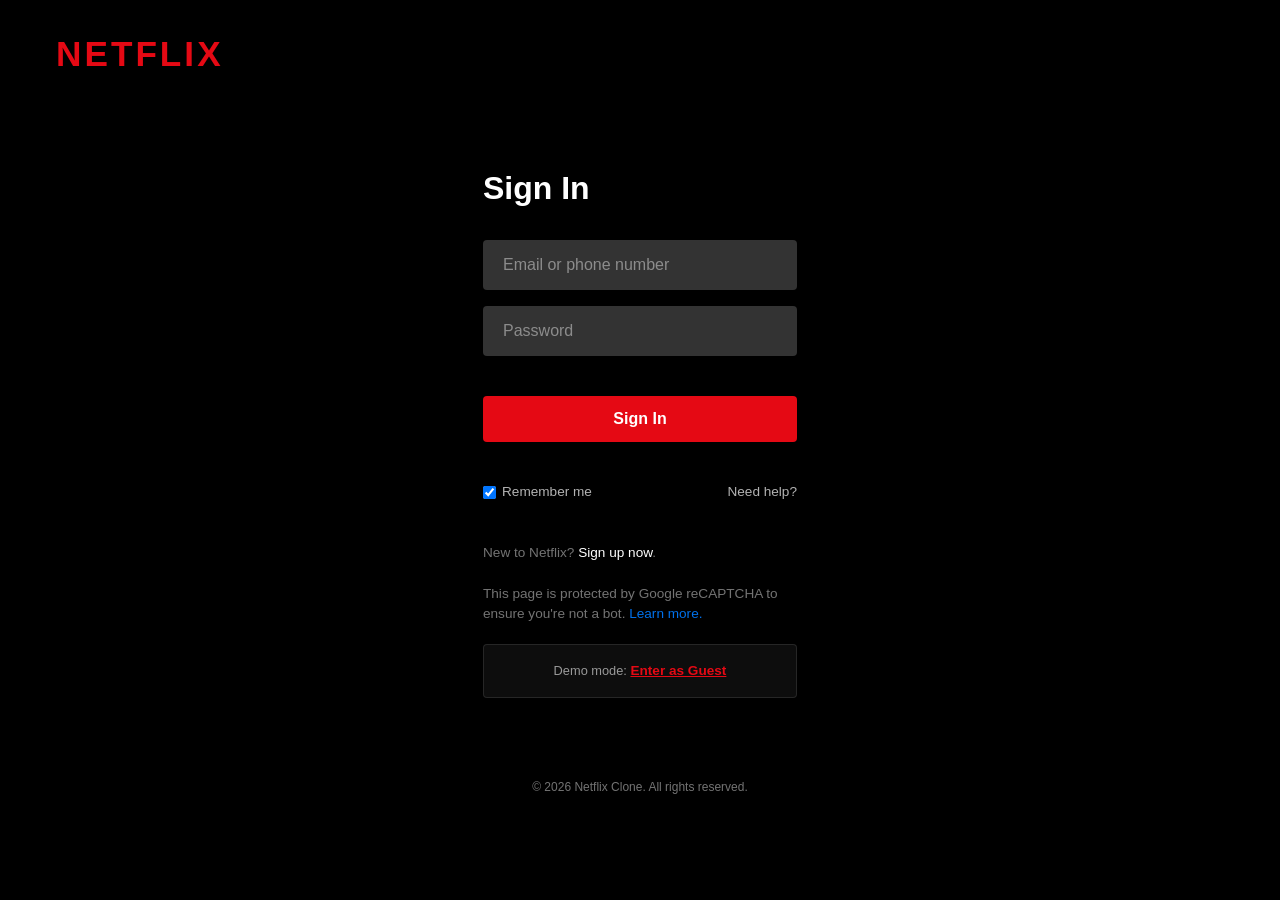
<file: index.html>
<!DOCTYPE html>
<html lang="en">
<head>
  <meta charset="UTF-8">
  <meta name="viewport" content="width=device-width, initial-scale=1.0">
  <title>Netflix Clone</title>
  <link rel="stylesheet" href="style.css">
  <link rel="icon" type="image/svg+xml" href="data:image/svg+xml,%3Csvg xmlns='http://www.w3.org/2000/svg' viewBox='0 0 24 24' fill='%23E50914'%3E%3Cpath d='M5.5 2h3.5l5.5 20h-3.5z'/%3E%3Cpath d='M15 2h3.5l-5.5 20h-3.5z' opacity='0.7'/%3E%3C/svg%3E">
</head>
<body data-page="home">

  <!-- Loading Screen -->
  <div id="loading-screen" class="loading-screen" role="status" aria-label="Loading">
    <div class="loading-logo">NETFLIX</div>
    <div class="loading-spinner"></div>
  </div>

  <!-- Scroll Progress -->
  <div id="scroll-progress" class="scroll-progress" role="progressbar" aria-label="Page scroll progress"></div>

  <!-- Navigation -->
  <nav id="navbar" class="navbar" role="navigation" aria-label="Main navigation">
    <div class="nav-container">
      <div class="nav-left">
        <a href="index.html" class="nav-logo" aria-label="Netflix Home">NETFLIX</a>
        <ul class="nav-links" id="nav-links">
          <li><a href="index.html" class="nav-link active">Home</a></li>
          <li><a href="tv-shows.html" class="nav-link">TV Shows</a></li>
          <li><a href="movies.html" class="nav-link">Movies</a></li>
          <li><a href="new-popular.html" class="nav-link">New & Popular</a></li>
          <li><a href="my-list.html" class="nav-link">My List</a></li>
        </ul>
      </div>
      <div class="nav-right">
        <div class="search-container" role="search" aria-label="Search movies">
          <button class="search-toggle" id="search-toggle" aria-label="Toggle search">
            <svg viewBox="0 0 24 24" width="24" height="24" fill="currentColor"><path d="M15.5 14h-.79l-.28-.27A6.471 6.471 0 0 0 16 9.5 6.5 6.5 0 1 0 9.5 16c1.61 0 3.09-.59 4.23-1.57l.27.28v.79l5 4.99L20.49 19l-4.99-5zm-6 0C7.01 14 5 11.99 5 9.5S7.01 5 9.5 5 14 7.01 14 9.5 11.99 14 9.5 14z"/></svg>
          </button>
          <input type="text" id="search-input" class="search-input" placeholder="Titles, people, genres" aria-label="Search for movies">
        </div>
        <button class="nav-icon notification-btn" aria-label="Notifications">
          <svg viewBox="0 0 24 24" width="24" height="24" fill="currentColor"><path d="M12 22c1.1 0 2-.9 2-2h-4c0 1.1.9 2 2 2zm6-6v-5c0-3.07-1.63-5.64-4.5-6.32V4c0-.83-.67-1.5-1.5-1.5s-1.5.67-1.5 1.5v.68C7.64 5.36 6 7.92 6 11v5l-2 2v1h16v-1l-2-2z"/></svg>
        </button>
        <div class="profile-dropdown" id="profile-dropdown">
          <button class="profile-btn" aria-label="User profile" aria-haspopup="true" aria-expanded="false">
            <svg viewBox="0 0 24 24" width="32" height="32" fill="currentColor"><path d="M12 12c2.21 0 4-1.79 4-4s-1.79-4-4-4-4 1.79-4 4 1.79 4 4 4zm0 2c-2.67 0-8 1.34-8 4v2h16v-2c0-2.66-5.33-4-8-4z"/></svg>
            <svg class="dropdown-arrow" viewBox="0 0 24 24" width="16" height="16" fill="currentColor"><path d="M7 10l5 5 5-5z"/></svg>
          </button>
          <div class="dropdown-menu" role="menu">
            <a role="menuitem" class="profile-email" style="color:#b3b3b3;font-size:0.8rem;cursor:default;pointer-events:none"></a>
            <hr>
            <a href="#" role="menuitem">Profile</a>
            <a href="#" role="menuitem">Account</a>
            <a href="#" role="menuitem">Help Center</a>
            <hr>
            <a href="#" role="menuitem" class="signout-link">Sign out of Netflix</a>
          </div>
        </div>
        <button class="hamburger" id="hamburger" aria-label="Toggle menu" aria-expanded="false">
          <span></span><span></span><span></span>
        </button>
      </div>
    </div>
  </nav>

  <!-- Mobile Menu -->
  <div id="mobile-menu" class="mobile-menu" role="navigation" aria-label="Mobile navigation">
    <ul>
      <li><a href="index.html">Home</a></li>
      <li><a href="tv-shows.html">TV Shows</a></li>
      <li><a href="movies.html">Movies</a></li>
      <li><a href="new-popular.html">New & Popular</a></li>
      <li><a href="my-list.html">My List</a></li>
    </ul>
  </div>

  <!-- Hero Section -->
  <section id="home" class="hero" aria-label="Featured movie">
    <div class="hero-background">
      <div class="hero-overlay"></div>
      <div class="hero-gradient"></div>
    </div>
    <div class="hero-content">
      <div class="hero-badge">NETFLIX ORIGINAL</div>
      <h1 class="hero-title">Arcane</h1>
      <div class="hero-meta">
        <span class="hero-match">98% Match</span>
        <span class="hero-year">2021</span>
        <span class="hero-rating">TV-14</span>
        <span class="hero-seasons">1 Season</span>
        <span class="hero-hd">HD</span>
      </div>
      <p class="hero-description">Set in the utopian region of Piltover and the oppressed underground of Zaun, the story follows the origins of two iconic League of Legends champions and the power that will tear them apart.</p>
      <div class="hero-buttons">
        <button class="btn btn-primary play-btn" aria-label="Play">
          <svg viewBox="0 0 24 24" width="24" height="24" fill="currentColor"><path d="M8 5v14l11-7z"/></svg>
          Play
        </button>
        <button class="btn btn-secondary more-info-btn" aria-label="More information">
          <svg viewBox="0 0 24 24" width="24" height="24" fill="currentColor"><path d="M12 2C6.48 2 2 6.48 2 12s4.48 10 10 10 10-4.48 10-10S17.52 2 12 2zm-2 15l-5-5 1.41-1.41L10 14.17l7.59-7.59L19 8l-9 9z"/></svg>
          More Info
        </button>
      </div>
    </div>
    <div class="hero-fade-bottom"></div>
  </section>

  <!-- Main Content -->
  <main class="main-content">

    <!-- Movie Rows -->
    <section class="movie-rows" id="movie-rows" aria-label="Movie categories">

      <!-- Trending Now -->
      <div class="movie-row" data-category="trending">
        <div class="row-header">
          <h2 class="row-title">Trending Now</h2>
          <div class="row-controls">
            <button class="row-btn prev-btn" aria-label="Previous">&#8249;</button>
            <button class="row-btn next-btn" aria-label="Next">&#8250;</button>
          </div>
        </div>
        <div class="row-container" id="row-trending">
          <div class="row-scroll"></div>
        </div>
      </div>

      <!-- Popular on Netflix -->
      <div class="movie-row" data-category="popular">
        <div class="row-header">
          <h2 class="row-title">Popular on Netflix</h2>
          <div class="row-controls">
            <button class="row-btn prev-btn" aria-label="Previous">&#8249;</button>
            <button class="row-btn next-btn" aria-label="Next">&#8250;</button>
          </div>
        </div>
        <div class="row-container" id="row-popular">
          <div class="row-scroll"></div>
        </div>
      </div>

      <!-- Action Movies -->
      <div class="movie-row" data-category="action">
        <div class="row-header">
          <h2 class="row-title">Action Movies</h2>
          <div class="row-controls">
            <button class="row-btn prev-btn" aria-label="Previous">&#8249;</button>
            <button class="row-btn next-btn" aria-label="Next">&#8250;</button>
          </div>
        </div>
        <div class="row-container" id="row-action">
          <div class="row-scroll"></div>
        </div>
      </div>

      <!-- Comedy Movies -->
      <div class="movie-row" data-category="comedy">
        <div class="row-header">
          <h2 class="row-title">Comedy Movies</h2>
          <div class="row-controls">
            <button class="row-btn prev-btn" aria-label="Previous">&#8249;</button>
            <button class="row-btn next-btn" aria-label="Next">&#8250;</button>
          </div>
        </div>
        <div class="row-container" id="row-comedy">
          <div class="row-scroll"></div>
        </div>
      </div>

      <!-- Horror Movies -->
      <div class="movie-row" data-category="horror">
        <div class="row-header">
          <h2 class="row-title">Horror Movies</h2>
          <div class="row-controls">
            <button class="row-btn prev-btn" aria-label="Previous">&#8249;</button>
            <button class="row-btn next-btn" aria-label="Next">&#8250;</button>
          </div>
        </div>
        <div class="row-container" id="row-horror">
          <div class="row-scroll"></div>
        </div>
      </div>

      <!-- Sci-Fi -->
      <div class="movie-row" data-category="scifi">
        <div class="row-header">
          <h2 class="row-title">Sci-Fi</h2>
          <div class="row-controls">
            <button class="row-btn prev-btn" aria-label="Previous">&#8249;</button>
            <button class="row-btn next-btn" aria-label="Next">&#8250;</button>
          </div>
        </div>
        <div class="row-container" id="row-scifi">
          <div class="row-scroll"></div>
        </div>
      </div>

      <!-- Romance -->
      <div class="movie-row" data-category="romance">
        <div class="row-header">
          <h2 class="row-title">Romance</h2>
          <div class="row-controls">
            <button class="row-btn prev-btn" aria-label="Previous">&#8249;</button>
            <button class="row-btn next-btn" aria-label="Next">&#8250;</button>
          </div>
        </div>
        <div class="row-container" id="row-romance">
          <div class="row-scroll"></div>
        </div>
      </div>

      <!-- Crime & Thrillers -->
      <div class="movie-row" data-category="crime">
        <div class="row-header">
          <h2 class="row-title">Crime & Thrillers</h2>
          <div class="row-controls">
            <button class="row-btn prev-btn" aria-label="Previous">&#8249;</button>
            <button class="row-btn next-btn" aria-label="Next">&#8250;</button>
          </div>
        </div>
        <div class="row-container" id="row-crime">
          <div class="row-scroll"></div>
        </div>
      </div>

      <!-- New Releases -->
      <div class="movie-row" data-category="new">
        <div class="row-header">
          <h2 class="row-title">New Releases</h2>
          <div class="row-controls">
            <button class="row-btn prev-btn" aria-label="Previous">&#8249;</button>
            <button class="row-btn next-btn" aria-label="Next">&#8250;</button>
          </div>
        </div>
        <div class="row-container" id="row-new">
          <div class="row-scroll"></div>
        </div>
      </div>

      <!-- Top Rated -->
      <div class="movie-row" data-category="toprated">
        <div class="row-header">
          <h2 class="row-title">Top Rated</h2>
          <div class="row-controls">
            <button class="row-btn prev-btn" aria-label="Previous">&#8249;</button>
            <button class="row-btn next-btn" aria-label="Next">&#8250;</button>
          </div>
        </div>
        <div class="row-container" id="row-toprated">
          <div class="row-scroll"></div>
        </div>
      </div>

    </section>

    <!-- Continue Watching -->
    <section class="continue-watching" id="continue-watching" aria-label="Continue watching">
      <div class="row-header">
        <h2 class="row-title">Continue Watching</h2>
      </div>
      <div class="row-container">
        <div class="row-scroll" id="continue-row"></div>
      </div>
    </section>

  </main>

  <!-- My List Section -->
  <section id="mylist-section" class="mylist-section" aria-label="My List">
    <div class="row-header">
      <h2 class="row-title">My List</h2>
    </div>
    <div class="mylist-grid" id="mylist-grid"></div>
  </section>

  <!-- Search Results -->
  <section id="search-results" class="search-results hidden" aria-label="Search results">
    <div class="row-header">
      <h2 class="row-title">Search Results</h2>
    </div>
    <div class="search-grid" id="search-grid"></div>
    <div id="no-results" class="no-results hidden">No results found</div>
  </section>

  <!-- Footer -->
  <footer class="footer" role="contentinfo">
    <div class="footer-content">
      <div class="footer-social">
        <a href="#" aria-label="Facebook">
          <svg viewBox="0 0 24 24" width="24" height="24" fill="currentColor"><path d="M22 12c0-5.523-4.477-10-10-10S2 6.477 2 12c0 4.991 3.657 9.128 8.438 9.878v-6.987h-2.54V12h2.54V9.797c0-2.506 1.492-3.89 3.777-3.89 1.094 0 2.238.195 2.238.195v2.46h-1.26c-1.243 0-1.63.771-1.63 1.562V12h2.773l-.443 2.89h-2.33v6.988C18.343 21.128 22 16.991 22 12z"/></svg>
        </a>
        <a href="#" aria-label="Instagram">
          <svg viewBox="0 0 24 24" width="24" height="24" fill="currentColor"><path d="M12 2.163c3.204 0 3.584.012 4.85.07 3.252.148 4.771 1.691 4.919 4.919.058 1.265.069 1.645.069 4.849 0 3.205-.012 3.584-.069 4.849-.149 3.225-1.664 4.771-4.919 4.919-1.266.058-1.644.07-4.85.07-3.204 0-3.584-.012-4.849-.07-3.26-.149-4.771-1.699-4.919-4.92-.058-1.265-.07-1.644-.07-4.849 0-3.204.013-3.583.07-4.849.149-3.227 1.664-4.771 4.919-4.919 1.266-.057 1.645-.069 4.849-.069zM12 0C8.741 0 8.333.014 7.053.072 2.695.272.273 2.69.073 7.052.014 8.333 0 8.741 0 12c0 3.259.014 3.668.072 4.948.2 4.358 2.618 6.78 6.98 6.98C8.333 23.986 8.741 24 12 24c3.259 0 3.668-.014 4.948-.072 4.354-.2 6.782-2.618 6.979-6.98.059-1.28.073-1.689.073-4.948 0-3.259-.014-3.667-.072-4.947-.196-4.354-2.617-6.78-6.979-6.98C15.668.014 15.259 0 12 0zm0 5.838a6.162 6.162 0 1 0 0 12.324 6.162 6.162 0 0 0 0-12.324zM12 16a4 4 0 1 1 0-8 4 4 0 0 1 0 8zm6.406-11.845a1.44 1.44 0 1 0 0 2.881 1.44 1.44 0 0 0 0-2.881z"/></svg>
        </a>
        <a href="#" aria-label="Twitter">
          <svg viewBox="0 0 24 24" width="24" height="24" fill="currentColor"><path d="M18.244 2.25h3.308l-7.227 8.26 8.502 11.24H16.17l-5.214-6.817L4.99 21.75H1.68l7.73-8.835L1.254 2.25H8.08l4.713 6.231zm-1.161 17.52h1.833L7.084 4.126H5.117z"/></svg>
        </a>
        <a href="#" aria-label="YouTube">
          <svg viewBox="0 0 24 24" width="24" height="24" fill="currentColor"><path d="M23.498 6.186a3.016 3.016 0 0 0-2.122-2.136C19.505 3.545 12 3.545 12 3.545s-7.505 0-9.377.505A3.017 3.017 0 0 0 .502 6.186C0 8.07 0 12 0 12s0 3.93.502 5.814a3.016 3.016 0 0 0 2.122 2.136c1.871.505 9.376.505 9.376.505s7.505 0 9.377-.505a3.015 3.015 0 0 0 2.122-2.136C24 15.93 24 12 24 12s0-3.93-.502-5.814zM9.545 15.568V8.432L15.818 12l-6.273 3.568z"/></svg>
        </a>
      </div>
      <div class="footer-links">
        <div class="footer-col">
          <a href="#">FAQ</a>
          <a href="#">Investor Relations</a>
          <a href="#">Privacy</a>
          <a href="#">Speed Test</a>
        </div>
        <div class="footer-col">
          <a href="#">Help Center</a>
          <a href="#">Jobs</a>
          <a href="#">Cookie Preferences</a>
          <a href="#">Legal Notices</a>
        </div>
        <div class="footer-col">
          <a href="#">Account</a>
          <a href="#">Ways to Watch</a>
          <a href="#">Corporate Information</a>
          <a href="#">Only on Netflix</a>
        </div>
        <div class="footer-col">
          <a href="#">Media Center</a>
          <a href="#">Terms of Use</a>
          <a href="#">Contact Us</a>
        </div>
      </div>
      <div class="footer-bottom">
        <div class="language-selector">
          <svg viewBox="0 0 24 24" width="16" height="16" fill="currentColor"><path d="M12 2C6.48 2 2 6.48 2 12s4.48 10 10 10 10-4.48 10-10S17.52 2 12 2zm-1 17.93c-3.95-.49-7-3.85-7-7.93 0-.62.08-1.21.21-1.79L9 15v1c0 1.1.9 2 2 2v1.93zm6.9-2.54c-.26-.81-1-1.39-1.9-1.39h-1v-3c0-.55-.45-1-1-1H8v-2h2c.55 0 1-.45 1-1V7h2c1.1 0 2-.9 2-2v-.41c2.93 1.19 5 4.06 5 7.41 0 2.08-.8 3.97-2.1 5.39z"/></svg>
          <select id="language-select" aria-label="Language selection">
            <option value="en">English</option>
            <option value="es">Espa&ntilde;ol</option>
            <option value="fr">Fran&ccedil;ais</option>
          </select>
        </div>
        <p class="footer-copyright">&copy; 2026 Netflix Clone. All rights reserved.</p>
      </div>
    </div>
  </footer>

  <!-- Scroll to Top -->
  <button id="scroll-to-top" class="scroll-to-top" aria-label="Scroll to top">
    <svg viewBox="0 0 24 24" width="24" height="24" fill="currentColor"><path d="M7.41 15.41L12 10.83l4.59 4.58L18 14l-6-6-6 6z"/></svg>
  </button>

  <!-- Movie Modal -->
  <div id="movie-modal" class="modal" role="dialog" aria-modal="true" aria-label="Movie details">
    <div class="modal-overlay"></div>
    <div class="modal-content">
      <button class="modal-close" aria-label="Close modal">
        <svg viewBox="0 0 24 24" width="24" height="24" fill="currentColor"><path d="M19 6.41L17.59 5 12 10.59 6.41 5 5 6.41 10.59 12 5 17.59 6.41 19 12 13.41 17.59 19 19 17.59 13.41 12z"/></svg>
      </button>
      <div class="modal-backdrop">
        <div class="modal-backdrop-img"></div>
        <div class="modal-backdrop-overlay"></div>
      </div>
      <div class="modal-body">
        <div class="modal-poster">
          <img src="" alt="Movie poster" id="modal-poster-img" loading="lazy">
        </div>
        <div class="modal-info">
          <h2 id="modal-title" class="modal-title"></h2>
          <div class="modal-meta">
            <span id="modal-year" class="modal-year"></span>
            <span id="modal-rating" class="modal-rating-badge"></span>
            <span id="modal-duration" class="modal-duration"></span>
            <span id="modal-hd" class="modal-hd-badge">HD</span>
          </div>
          <div class="modal-actions">
            <button class="btn btn-primary modal-play-btn" aria-label="Play">
              <svg viewBox="0 0 24 24" width="24" height="24" fill="currentColor"><path d="M8 5v14l11-7z"/></svg>
              Play
            </button>
            <button class="btn btn-icon modal-add-btn" aria-label="Add to my list">
              <svg viewBox="0 0 24 24" width="24" height="24" fill="currentColor"><path d="M19 13h-6v6h-2v-6H5v-2h6V5h2v6h6v2z"/></svg>
            </button>
            <button class="btn btn-icon modal-like-btn" aria-label="Like">
              <svg viewBox="0 0 24 24" width="24" height="24" fill="currentColor"><path d="M16.5 3c-1.74 0-3.41.81-4.5 2.09C10.91 3.81 9.24 3 7.5 3 4.42 3 2 5.42 2 8.5c0 3.78 3.4 6.86 8.55 11.54L12 21.35l1.45-1.32C18.6 15.36 22 12.28 22 8.5 22 5.42 19.58 3 16.5 3zm-4.4 15.55l-.1.1-.1-.1C7.14 14.24 4 11.39 4 8.5 4 6.5 5.5 5 7.5 5c1.54 0 3.04.99 3.57 2.36h1.87C13.46 5.99 14.96 5 16.5 5c2 0 3.5 1.5 3.5 3.5 0 2.89-3.14 5.74-7.9 10.05z"/></svg>
            </button>
          </div>
          <p id="modal-description" class="modal-description"></p>
          <div class="modal-details">
            <p><strong>Cast:</strong> <span id="modal-cast"></span></p>
            <p><strong>Genres:</strong> <span id="modal-genres"></span></p>
            <p><strong>Rating:</strong> <span id="modal-rating-text"></span></p>
          </div>
        </div>
      </div>
    </div>
  </div>

  <script src="data.js"></script>
  <script src="script.js"></script>
</body>
</html>
</file>
<file: style.css>
/* ==============================
   CSS Variables / Root
   ============================== */
:root {
  --black: #141414;
  --dark-gray: #222;
  --medium-gray: #333;
  --light-gray: #808080;
  --white: #fff;
  --netflix-red: #e50914;
  --netflix-red-hover: #f40612;
  --transition-fast: 0.2s ease;
  --transition-normal: 0.3s ease;
  --transition-slow: 0.5s ease;
  --font-family: 'Helvetica Neue', Helvetica, Arial, sans-serif;
  --max-width: 1200px;
  --nav-height: 68px;
  --card-width: 220px;
  --card-height: 330px;
}

/* ==============================
   Reset & Base
   ============================== */
*, *::before, *::after {
  margin: 0;
  padding: 0;
  box-sizing: border-box;
}

html {
  scroll-behavior: smooth;
  scrollbar-width: thin;
  scrollbar-color: var(--medium-gray) var(--black);
}

::-webkit-scrollbar {
  width: 8px;
  height: 6px;
}

::-webkit-scrollbar-track {
  background: var(--black);
}

::-webkit-scrollbar-thumb {
  background: var(--medium-gray);
  border-radius: 4px;
}

::-webkit-scrollbar-thumb:hover {
  background: var(--light-gray);
}

body {
  font-family: var(--font-family);
  background-color: var(--black);
  color: var(--white);
  line-height: 1.5;
  overflow-x: hidden;
  -webkit-font-smoothing: antialiased;
}

a {
  color: inherit;
  text-decoration: none;
}

ul {
  list-style: none;
}

button {
  cursor: pointer;
  border: none;
  background: none;
  color: inherit;
  font-family: inherit;
  font-size: inherit;
}

img {
  max-width: 100%;
  display: block;
}

input {
  font-family: inherit;
  outline: none;
}

.hidden {
  display: none !important;
}

/* ==============================
   Loading Screen
   ============================== */
.loading-screen {
  position: fixed;
  inset: 0;
  z-index: 9999;
  display: flex;
  flex-direction: column;
  align-items: center;
  justify-content: center;
  gap: 30px;
  background: var(--black);
  animation: fadeOut 0.6s ease 1.5s forwards;
}

.loading-screen.loaded {
  pointer-events: none;
}

.loading-logo {
  font-size: 3rem;
  font-weight: 800;
  color: var(--netflix-red);
  letter-spacing: 4px;
  animation: pulse 1s ease-in-out infinite;
}

.loading-spinner {
  width: 48px;
  height: 48px;
  border: 4px solid var(--medium-gray);
  border-top-color: var(--netflix-red);
  border-radius: 50%;
  animation: spin 0.8s linear infinite;
}

@keyframes spin {
  to { transform: rotate(360deg); }
}

@keyframes pulse {
  0%, 100% { opacity: 1; transform: scale(1); }
  50% { opacity: 0.7; transform: scale(1.05); }
}

@keyframes fadeOut {
  to { opacity: 0; visibility: hidden; }
}

/* ==============================
   Scroll Progress
   ============================== */
.scroll-progress {
  position: fixed;
  top: 0;
  left: 0;
  width: 0%;
  height: 3px;
  background: var(--netflix-red);
  z-index: 9998;
  transition: width 0.1s linear;
}

/* ==============================
   Navigation
   ============================== */
.navbar {
  position: fixed;
  top: 0;
  left: 0;
  right: 0;
  z-index: 1000;
  height: var(--nav-height);
  transition: background var(--transition-normal);
  background: transparent;
}

.navbar.scrolled {
  background: var(--black);
  box-shadow: 0 2px 10px rgba(0,0,0,0.5);
}

.nav-container {
  max-width: 100%;
  height: 100%;
  padding: 0 40px;
  display: flex;
  align-items: center;
  justify-content: space-between;
}

.nav-left {
  display: flex;
  align-items: center;
  gap: 40px;
}

.nav-logo {
  font-size: 1.8rem;
  font-weight: 800;
  color: var(--netflix-red);
  letter-spacing: 3px;
  flex-shrink: 0;
}

.nav-links {
  display: flex;
  gap: 20px;
}

.nav-link {
  font-size: 0.875rem;
  color: #e5e5e5;
  transition: color var(--transition-fast);
  position: relative;
}

.nav-link:hover,
.nav-link.active {
  color: var(--white);
}

.nav-link.active::after {
  content: '';
  position: absolute;
  bottom: -4px;
  left: 0;
  width: 100%;
  height: 2px;
  background: var(--netflix-red);
}

.nav-right {
  display: flex;
  align-items: center;
  gap: 20px;
}

.search-container {
  display: flex;
  align-items: center;
  position: relative;
}

.search-toggle {
  display: flex;
  align-items: center;
  padding: 4px;
  color: var(--white);
  transition: color var(--transition-fast);
}

.search-toggle:hover {
  color: var(--light-gray);
}

.search-input {
  width: 0;
  padding: 6px 10px;
  border: 1px solid transparent;
  background: transparent;
  color: var(--white);
  font-size: 0.875rem;
  transition: all var(--transition-normal);
  border-radius: 4px;
}

.search-input.active {
  width: 240px;
  border-color: var(--white);
  background: var(--black);
}

.search-input::placeholder {
  color: var(--light-gray);
}

.nav-icon {
  display: flex;
  align-items: center;
  padding: 4px;
  color: var(--white);
}

.profile-dropdown {
  position: relative;
  cursor: pointer;
}

.profile-btn {
  display: flex;
  align-items: center;
  gap: 4px;
  color: var(--white);
  padding: 4px;
}

.dropdown-arrow {
  transition: transform var(--transition-fast);
}

.profile-dropdown.open .dropdown-arrow {
  transform: rotate(180deg);
}

.dropdown-menu {
  position: absolute;
  top: 100%;
  right: 0;
  min-width: 200px;
  background: rgba(0,0,0,0.9);
  border: 1px solid var(--medium-gray);
  border-radius: 4px;
  padding: 8px 0;
  opacity: 0;
  visibility: hidden;
  transform: translateY(8px);
  transition: all var(--transition-fast);
  margin-top: 8px;
}

.profile-dropdown.open .dropdown-menu {
  opacity: 1;
  visibility: visible;
  transform: translateY(0);
}

.dropdown-menu a {
  display: block;
  padding: 8px 16px;
  font-size: 0.875rem;
  color: #e5e5e5;
  transition: background var(--transition-fast);
}

.dropdown-menu a:hover {
  background: var(--medium-gray);
}

.dropdown-menu hr {
  border: none;
  border-top: 1px solid var(--medium-gray);
  margin: 8px 0;
}

.hamburger {
  display: none;
  flex-direction: column;
  gap: 5px;
  padding: 4px;
}

.hamburger span {
  width: 24px;
  height: 2px;
  background: var(--white);
  transition: all var(--transition-fast);
}

.hamburger.active span:nth-child(1) {
  transform: rotate(45deg) translate(5px, 5px);
}

.hamburger.active span:nth-child(2) {
  opacity: 0;
}

.hamburger.active span:nth-child(3) {
  transform: rotate(-45deg) translate(5px, -5px);
}

.mobile-menu {
  display: none;
  position: fixed;
  top: var(--nav-height);
  left: 0;
  right: 0;
  background: rgba(0,0,0,0.95);
  z-index: 999;
  padding: 20px 40px;
  transform: translateY(-100%);
  transition: transform var(--transition-normal);
}

.mobile-menu.open {
  transform: translateY(0);
}

.mobile-menu ul {
  display: flex;
  flex-direction: column;
  gap: 16px;
}

.mobile-menu a {
  font-size: 1.1rem;
  color: #e5e5e5;
  transition: color var(--transition-fast);
}

.mobile-menu a:hover {
  color: var(--white);
}

/* ==============================
   Hero Section
   ============================== */
.hero {
  position: relative;
  height: 85vh;
  min-height: 600px;
  display: flex;
  align-items: center;
  overflow: hidden;
}

.hero-background {
  position: absolute;
  inset: 0;
  background: linear-gradient(135deg, #1a1a2e 0%, #16213e 50%, #0f3460 100%);
  z-index: 0;
}

.hero-overlay {
  position: absolute;
  inset: 0;
  background: radial-gradient(ellipse at center, transparent 0%, rgba(20,20,20,0.6) 100%);
  z-index: 1;
}

.hero-gradient {
  position: absolute;
  bottom: 0;
  left: 0;
  right: 0;
  height: 150px;
  background: linear-gradient(to top, var(--black), transparent);
  z-index: 2;
}

.hero-content {
  position: relative;
  z-index: 3;
  max-width: 650px;
  padding: 0 40px;
  margin-top: 60px;
  animation: slideUp 1s ease 0.5s both;
}

.hero-badge {
  display: inline-block;
  font-size: 0.75rem;
  font-weight: 600;
  color: var(--netflix-red);
  letter-spacing: 3px;
  margin-bottom: 12px;
  padding: 4px 8px;
  border: 1px solid var(--netflix-red);
  border-radius: 2px;
}

.hero-title {
  font-size: 4rem;
  font-weight: 800;
  line-height: 1.1;
  margin-bottom: 12px;
  text-shadow: 2px 2px 4px rgba(0,0,0,0.5);
}

.hero-meta {
  display: flex;
  align-items: center;
  gap: 12px;
  margin-bottom: 16px;
  font-size: 1rem;
}

.hero-match {
  color: #46d369;
  font-weight: 600;
}

.hero-rating {
  padding: 2px 6px;
  border: 1px solid var(--light-gray);
  font-size: 0.8rem;
  border-radius: 2px;
}

.hero-seasons {
  color: var(--light-gray);
}

.hero-hd {
  padding: 1px 4px;
  border: 1px solid var(--light-gray);
  font-size: 0.7rem;
  text-transform: uppercase;
  border-radius: 2px;
}

.hero-description {
  font-size: 1.1rem;
  color: #e5e5e5;
  line-height: 1.6;
  margin-bottom: 24px;
  max-width: 550px;
}

.hero-buttons {
  display: flex;
  gap: 12px;
}

.btn {
  display: inline-flex;
  align-items: center;
  gap: 8px;
  padding: 12px 28px;
  font-size: 1rem;
  font-weight: 600;
  border-radius: 4px;
  transition: all var(--transition-fast);
  position: relative;
  overflow: hidden;
}

.btn svg {
  flex-shrink: 0;
}

.btn-primary {
  background: var(--white);
  color: var(--black);
}

.btn-primary:hover {
  background: rgba(255,255,255,0.8);
}

.btn-secondary {
  background: rgba(109,109,110,0.7);
  color: var(--white);
}

.btn-secondary:hover {
  background: rgba(109,109,110,0.4);
}

.btn-icon {
  width: 44px;
  height: 44px;
  padding: 0;
  display: flex;
  align-items: center;
  justify-content: center;
  border: 2px solid rgba(255,255,255,0.5);
  border-radius: 50%;
  transition: all var(--transition-fast);
}

.btn-icon:hover {
  border-color: var(--white);
}

.btn-icon.active {
  border-color: var(--netflix-red);
  color: var(--netflix-red);
}

/* Button Ripple Effect */
.btn::after {
  content: '';
  position: absolute;
  inset: 0;
  border-radius: inherit;
  background: rgba(255,255,255,0.2);
  opacity: 0;
  transition: opacity 0.3s;
}

.btn:active::after {
  opacity: 1;
  animation: ripple 0.6s ease-out;
}

@keyframes ripple {
  to { transform: scale(2); opacity: 0; }
}

.hero-fade-bottom {
  position: absolute;
  bottom: 0;
  left: 0;
  right: 0;
  height: 80px;
  z-index: 2;
}

/* ==============================
   Main Content
   ============================== */
.main-content {
  position: relative;
  z-index: 1;
  margin-top: -80px;
  padding-bottom: 40px;
}

/* ==============================
   Movie Rows
   ============================== */
.movie-rows {
  display: flex;
  flex-direction: column;
  gap: 0;
}

.movie-row {
  padding: 20px 0;
  position: relative;
}

.row-header {
  display: flex;
  align-items: center;
  justify-content: space-between;
  padding: 0 40px;
  margin-bottom: 16px;
}

.row-title {
  font-size: 1.4rem;
  font-weight: 600;
}

.row-controls {
  display: flex;
  gap: 8px;
}

.row-btn {
  width: 36px;
  height: 36px;
  display: flex;
  align-items: center;
  justify-content: center;
  background: var(--medium-gray);
  border-radius: 50%;
  font-size: 1.5rem;
  color: var(--white);
  transition: all var(--transition-fast);
  opacity: 0.6;
}

.row-btn:hover {
  background: var(--light-gray);
  opacity: 1;
}

.row-container {
  position: relative;
  overflow-x: visible;
  padding: 0 40px;
}

.row-scroll {
  display: flex;
  gap: 8px;
  overflow-x: auto;
  scroll-behavior: smooth;
  padding: 8px 0;
  -ms-overflow-style: none;
  scrollbar-width: none;
}

.row-scroll::-webkit-scrollbar {
  display: none;
}

/* ==============================
   Movie Card
   ============================== */
.movie-card {
  flex: 0 0 var(--card-width);
  height: var(--card-height);
  position: relative;
  border-radius: 4px;
  overflow: hidden;
  cursor: pointer;
  transition: transform var(--transition-normal), box-shadow var(--transition-normal);
  transform-origin: center bottom;
}

.movie-card:hover {
  transform: scale(1.08);
  z-index: 10;
  box-shadow: 0 10px 30px rgba(0,0,0,0.6);
}

.movie-card-poster {
  width: 100%;
  height: 100%;
  object-fit: cover;
  transition: opacity var(--transition-normal);
}

.movie-card-poster.loading {
  opacity: 0;
}

.movie-card-overlay {
  position: absolute;
  inset: 0;
  background: linear-gradient(to top, rgba(0,0,0,0.9) 0%, rgba(0,0,0,0.2) 50%, transparent 100%);
  opacity: 0;
  transition: opacity var(--transition-normal);
  display: flex;
  flex-direction: column;
  justify-content: flex-end;
  padding: 16px;
}

.movie-card:hover .movie-card-overlay {
  opacity: 1;
}

.movie-card-title {
  font-size: 0.9rem;
  font-weight: 600;
  margin-bottom: 6px;
  white-space: nowrap;
  overflow: hidden;
  text-overflow: ellipsis;
}

.movie-card-meta {
  display: flex;
  align-items: center;
  gap: 8px;
  font-size: 0.75rem;
  color: #ccc;
  margin-bottom: 6px;
}

.movie-card-rating {
  color: #46d369;
  font-weight: 600;
}

.movie-card-genre {
  color: var(--light-gray);
  font-size: 0.7rem;
}

.movie-card-actions {
  display: flex;
  gap: 8px;
  margin-top: 8px;
}

.movie-card-actions .btn-icon {
  width: 32px;
  height: 32px;
  border-width: 1.5px;
}

.movie-card-actions .btn-icon svg {
  width: 16px;
  height: 16px;
}

/* Card skeleton loading */
.skeleton-card {
  flex: 0 0 var(--card-width);
  height: var(--card-height);
  border-radius: 4px;
  background: linear-gradient(90deg, var(--dark-gray) 25%, var(--medium-gray) 50%, var(--dark-gray) 75%);
  background-size: 200% 100%;
  animation: shimmer 1.5s ease-in-out infinite;
}

@keyframes shimmer {
  0% { background-position: 200% 0; }
  100% { background-position: -200% 0; }
}

/* ==============================
   Continue Watching
   ============================== */
.continue-watching {
  padding: 20px 0;
}

.progress-bar {
  width: 100%;
  height: 3px;
  background: var(--medium-gray);
  border-radius: 2px;
  margin-top: 8px;
  overflow: hidden;
}

.progress-fill {
  height: 100%;
  background: var(--netflix-red);
  border-radius: 2px;
  transition: width var(--transition-normal);
}

/* ==============================
   My List Section
   ============================== */
.mylist-section {
  padding: 20px 40px;
  display: none;
}

.mylist-section.active {
  display: block;
}

.mylist-grid {
  display: grid;
  grid-template-columns: repeat(auto-fill, minmax(180px, 1fr));
  gap: 16px;
  padding: 8px 0;
}

.mylist-grid .movie-card {
  flex: none;
  width: 100%;
  height: auto;
  aspect-ratio: 2/3;
}

/* ==============================
   Search Results
   ============================== */
.search-results {
  padding: 20px 40px;
}

.search-grid {
  display: grid;
  grid-template-columns: repeat(auto-fill, minmax(180px, 1fr));
  gap: 16px;
  padding: 8px 0;
}

.search-grid .movie-card {
  flex: none;
  width: 100%;
  height: auto;
  aspect-ratio: 2/3;
}

.no-results {
  grid-column: 1 / -1;
  text-align: center;
  padding: 60px 20px;
  color: var(--light-gray);
  font-size: 1.2rem;
}

/* ==============================
   Footer
   ============================== */
.footer {
  padding: 60px 40px 20px;
  background: var(--black);
  border-top: 1px solid var(--medium-gray);
}

.footer-content {
  max-width: 1000px;
  margin: 0 auto;
}

.footer-social {
  display: flex;
  gap: 20px;
  margin-bottom: 30px;
}

.footer-social a {
  color: var(--light-gray);
  transition: color var(--transition-fast);
}

.footer-social a:hover {
  color: var(--white);
}

.footer-links {
  display: grid;
  grid-template-columns: repeat(4, 1fr);
  gap: 20px;
  margin-bottom: 30px;
}

.footer-col {
  display: flex;
  flex-direction: column;
  gap: 14px;
}

.footer-col a {
  font-size: 0.8rem;
  color: var(--light-gray);
  transition: color var(--transition-fast);
}

.footer-col a:hover {
  color: var(--white);
}

.footer-bottom {
  display: flex;
  flex-direction: column;
  gap: 20px;
}

.language-selector {
  display: inline-flex;
  align-items: center;
  gap: 8px;
  padding: 8px 16px;
  border: 1px solid var(--light-gray);
  border-radius: 4px;
  width: fit-content;
  color: var(--light-gray);
}

.language-selector svg {
  flex-shrink: 0;
}

.language-selector select {
  background: transparent;
  border: none;
  color: var(--light-gray);
  font-size: 0.85rem;
  cursor: pointer;
}

.language-selector select option {
  background: var(--black);
  color: var(--white);
}

.footer-copyright {
  font-size: 0.75rem;
  color: var(--light-gray);
}

/* ==============================
   Scroll to Top
   ============================== */
.scroll-to-top {
  position: fixed;
  bottom: 40px;
  right: 40px;
  z-index: 900;
  width: 48px;
  height: 48px;
  display: flex;
  align-items: center;
  justify-content: center;
  background: var(--netflix-red);
  color: var(--white);
  border-radius: 50%;
  opacity: 0;
  visibility: hidden;
  transform: translateY(20px);
  transition: all var(--transition-normal);
  box-shadow: 0 4px 12px rgba(229,9,20,0.4);
}

.scroll-to-top.visible {
  opacity: 1;
  visibility: visible;
  transform: translateY(0);
}

.scroll-to-top:hover {
  background: var(--netflix-red-hover);
  transform: translateY(-2px);
}

/* ==============================
   Modal
   ============================== */
.modal {
  position: fixed;
  inset: 0;
  z-index: 2000;
  display: flex;
  align-items: center;
  justify-content: center;
  opacity: 0;
  visibility: hidden;
  transition: all var(--transition-normal);
}

.modal.open {
  opacity: 1;
  visibility: visible;
}

.modal-overlay {
  position: absolute;
  inset: 0;
  background: rgba(0,0,0,0.8);
}

.modal-content {
  position: relative;
  width: 90%;
  max-width: 800px;
  max-height: 85vh;
  background: var(--black);
  border-radius: 8px;
  overflow-y: auto;
  transform: scale(0.9) translateY(20px);
  transition: transform var(--transition-normal);
}

.modal.open .modal-content {
  transform: scale(1) translateY(0);
}

.modal-close {
  position: absolute;
  top: 16px;
  right: 16px;
  z-index: 10;
  width: 36px;
  height: 36px;
  display: flex;
  align-items: center;
  justify-content: center;
  background: var(--black);
  border-radius: 50%;
  color: var(--white);
  transition: all var(--transition-fast);
}

.modal-close:hover {
  background: var(--medium-gray);
}

.modal-backdrop {
  position: relative;
  height: 300px;
  overflow: hidden;
}

.modal-backdrop-img {
  width: 100%;
  height: 100%;
  background: linear-gradient(135deg, #1a1a2e, #16213e);
}

.modal-backdrop-overlay {
  position: absolute;
  bottom: 0;
  left: 0;
  right: 0;
  height: 100px;
  background: linear-gradient(to top, var(--black), transparent);
}

.modal-body {
  display: flex;
  gap: 24px;
  padding: 24px;
  margin-top: -80px;
  position: relative;
  z-index: 5;
}

.modal-poster {
  flex: 0 0 200px;
  border-radius: 8px;
  overflow: hidden;
  box-shadow: 0 8px 20px rgba(0,0,0,0.5);
}

.modal-poster img {
  width: 100%;
  border-radius: 8px;
}

.modal-info {
  flex: 1;
}

.modal-title {
  font-size: 1.8rem;
  font-weight: 700;
  margin-bottom: 12px;
}

.modal-meta {
  display: flex;
  align-items: center;
  gap: 10px;
  margin-bottom: 16px;
  font-size: 0.9rem;
}

.modal-rating-badge {
  padding: 2px 6px;
  border: 1px solid var(--light-gray);
  font-size: 0.75rem;
  border-radius: 2px;
}

.modal-hd-badge {
  padding: 1px 4px;
  border: 1px solid var(--light-gray);
  font-size: 0.7rem;
  text-transform: uppercase;
  border-radius: 2px;
}

.modal-actions {
  display: flex;
  gap: 12px;
  align-items: center;
  margin-bottom: 20px;
}

.modal-actions .btn-primary {
  background: var(--white);
  color: var(--black);
}

.modal-description {
  font-size: 0.95rem;
  color: #e5e5e5;
  line-height: 1.6;
  margin-bottom: 20px;
}

.modal-details {
  display: flex;
  flex-direction: column;
  gap: 8px;
  font-size: 0.85rem;
  color: var(--light-gray);
}

.modal-details strong {
  color: #ccc;
}

/* ==============================
   Glassmorphism Effects
   ============================== */
.glass {
  background: rgba(20,20,20,0.7);
  backdrop-filter: blur(12px);
  -webkit-backdrop-filter: blur(12px);
  border: 1px solid rgba(255,255,255,0.1);
}

/* ==============================
   Scroll Reveal
   ============================== */
.reveal {
  opacity: 0;
  transform: translateY(30px);
  transition: all 0.6s ease;
}

.reveal.visible {
  opacity: 1;
  transform: translateY(0);
}

/* ==============================
   Animations
   ============================== */
@keyframes slideUp {
  from { opacity: 0; transform: translateY(40px); }
  to { opacity: 1; transform: translateY(0); }
}

@keyframes fadeIn {
  from { opacity: 0; }
  to { opacity: 1; }
}

.fade-in {
  animation: fadeIn 0.6s ease both;
}

.slide-in {
  animation: slideUp 0.6s ease both;
}

/* ==============================
   Responsive - Tablet
   ============================== */
@media (max-width: 1024px) {
  .hero-title {
    font-size: 3rem;
  }

  .nav-links {
    gap: 14px;
  }

  .nav-link {
    font-size: 0.8rem;
  }

  .footer-links {
    grid-template-columns: repeat(2, 1fr);
  }

  .modal-body {
    flex-direction: column;
    align-items: center;
    text-align: center;
  }

  .modal-poster {
    flex: 0 0 160px;
    width: 160px;
  }

  .modal-actions {
    justify-content: center;
  }
}

/* ==============================
   Responsive - Mobile
   ============================== */
@media (max-width: 768px) {
  :root {
    --nav-height: 56px;
    --card-width: 160px;
    --card-height: 240px;
  }

  .nav-container {
    padding: 0 20px;
  }

  .nav-links {
    display: none;
  }

  .nav-right {
    gap: 12px;
  }

  .hamburger {
    display: flex;
  }

  .mobile-menu {
    display: block;
    pointer-events: none;
  }

  .mobile-menu.open {
    pointer-events: auto;
  }

  .hero {
    height: 70vh;
    min-height: 450px;
  }

  .hero-content {
    padding: 0 20px;
  }

  .hero-title {
    font-size: 2.2rem;
  }

  .hero-meta {
    font-size: 0.85rem;
    flex-wrap: wrap;
  }

  .hero-description {
    font-size: 0.95rem;
  }

  .hero-buttons {
    flex-wrap: wrap;
  }

  .btn {
    padding: 10px 20px;
    font-size: 0.9rem;
  }

  .row-header {
    padding: 0 20px;
  }

  .row-title {
    font-size: 1.1rem;
  }

  .row-container {
    padding: 0 20px;
  }

  .search-input.active {
    width: 160px;
  }

  .footer {
    padding: 40px 20px 20px;
  }

  .footer-links {
    grid-template-columns: repeat(2, 1fr);
    gap: 16px;
  }

  .modal-backdrop {
    height: 200px;
  }

  .modal-body {
    padding: 16px;
  }

  .modal-title {
    font-size: 1.3rem;
  }

  .mylist-section {
    padding: 20px;
  }

  .mylist-grid,
  .search-grid {
    grid-template-columns: repeat(auto-fill, minmax(140px, 1fr));
    gap: 12px;
  }

  .search-results {
    padding: 20px;
  }

  .scroll-to-top {
    bottom: 20px;
    right: 20px;
    width: 40px;
    height: 40px;
  }
}

@media (max-width: 480px) {
  :root {
    --card-width: 130px;
    --card-height: 195px;
  }

  .hero-title {
    font-size: 1.8rem;
  }

  .hero-badge {
    font-size: 0.65rem;
  }

  .row-title {
    font-size: 1rem;
  }

  .footer-links {
    grid-template-columns: 1fr;
  }

  .language-selector {
    font-size: 0.75rem;
  }

  .mylist-grid,
  .search-grid {
    grid-template-columns: repeat(2, 1fr);
    gap: 8px;
  }
}
</file>
